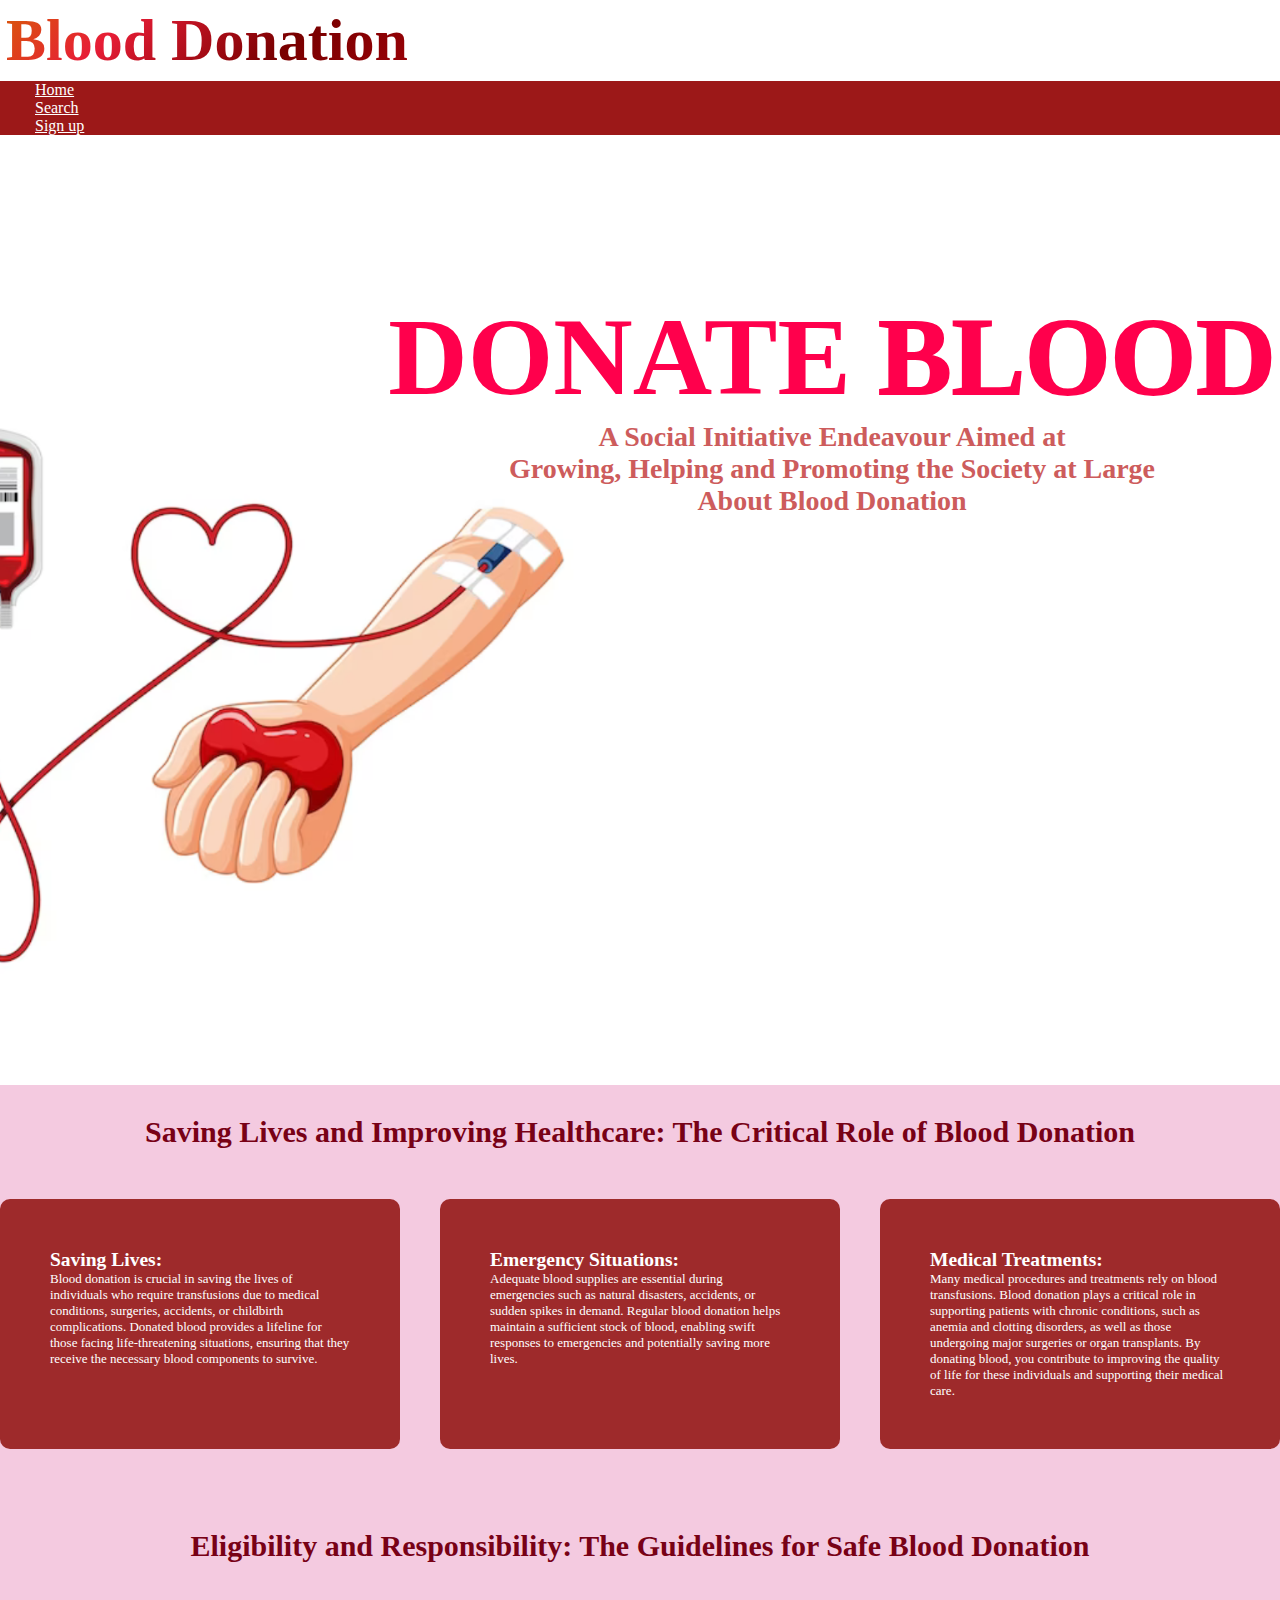
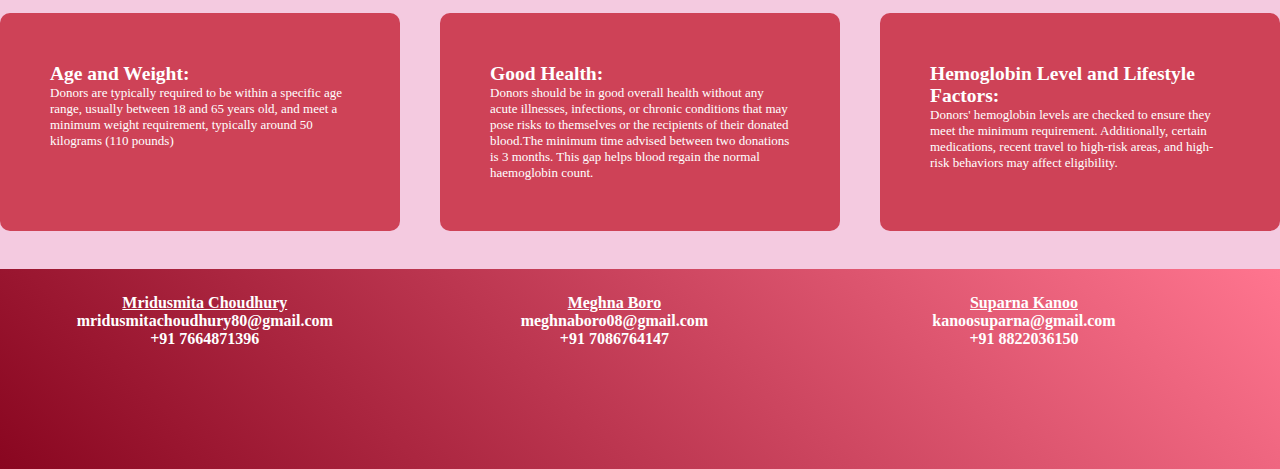
<file: index.html>
<!DOCTYPE html>
<html lang="en">
  <head>
    <meta charset="UTF-8">
    <meta http-equiv="X-UA-Compatible" content="IE=edge">
    <meta name="viewport" content="width=device-width, initial-scale=1.0">
    <link rel="stylesheet" type="text/css" href="style.css">
    <link rel="stylesheet" href="https://cdn.jsdelivr.net/npm/bootstrap@4.5.3/dist/css/bootstrap.min.css" integrity="sha384-TX8t27EcRE3e/ihU7zmQxVncDAy5uIKz4rEkgIXeMed4M0jlfIDPvg6uqKI2xXr2" crossorigin="anonymous">
    <title>Blood Donation website</title>
  </head>
  <body>
    <header> Blood Donation </header>

    <nav class="navbar  sticky-top">
      <div class="row">
          <div ><a href="index.html">Home</a></div>
          <div ><a href="search.php">Search</a></div>
          <div ><a href="signup.php">Sign up</a></div>
      </div>
    </nav>

    <section class="container1">
      <div class="text-box">
          <h1>DONATE <span>BLOOD</span></h1>
          <p>A Social Initiative Endeavour Aimed at <br />Growing, Helping and Promoting the Society at Large <br />About Blood Donation</p>
      </div>
      <div class="blood">
        <h1>DONATE <span>BLOOD</span></h1>
        <p>A Social Initiative Endeavour Aimed at <br />Growing, Helping, and Promoting the Society at Large <br />About Blood Donation</p>
      </div>
    </section>

        <!-- ................................................ -->
      
    <section class="container2">
      <h3>Saving Lives and Improving Healthcare: The Critical Role of Blood Donation</h3>
        <div class="info_list active_tab" id="info-set">
          <div>
            <i class="info1"></i>
            <h2>Saving Lives:</h2>
            <p>Blood donation is crucial in saving the lives of individuals who require transfusions due to medical conditions, surgeries, accidents, or childbirth complications. Donated blood provides a lifeline for those facing life-threatening situations, ensuring that they receive the necessary blood components to survive.</p>
          </div>
          <div>
            <i class="info2"></i>
            <h2>Emergency Situations:</h2>
            <p>Adequate blood supplies are essential during emergencies such as natural disasters, accidents, or sudden spikes in demand. Regular blood donation helps maintain a sufficient stock of blood, enabling swift responses to emergencies and potentially saving more lives.</p>
          </div>
          <div>
            <i class="info3"></i>
            <h2>Medical Treatments:</h2>
            <p>Many medical procedures and treatments rely on blood transfusions. Blood donation plays a critical role in supporting patients with chronic conditions, such as anemia and clotting disorders, as well as those undergoing major surgeries or organ transplants. By donating blood, you contribute to improving the quality of life for these individuals and supporting their medical care.</p>
          </div>
        </div>

      <h3>Eligibility and Responsibility: The Guidelines for Safe Blood Donation</h3>
        <div class="Info_list active_tab" id="info-set">
          <div>
            <i class="info1"></i>
            <h2>Age and Weight:</h2>
            <p>Donors are typically required to be within a specific age range, usually between 18 and 65 years old, and meet a minimum weight requirement, typically around 50 kilograms (110 pounds)</p>
          </div>
          <div>
            <i class="info2"></i>
            <h2>Good Health:</h2>
            <p>Donors should be in good overall health without any acute illnesses, infections, or chronic conditions that may pose risks to themselves or the recipients of their donated blood.The minimum time advised between two donations is 3 months. This gap helps blood regain the normal haemoglobin count.</p>
          </div>
          <div>
            <i class="info3"></i>
            <h2>Hemoglobin Level and Lifestyle Factors:</h2>
            <p>Donors' hemoglobin levels are checked to ensure they meet the minimum requirement. Additionally, certain medications, recent travel to high-risk areas, and high-risk behaviors may affect eligibility.</p>
          </div>
          
    </section>

    <!--                                   -->
    <section class="container3">
      <h4>.............</h4>
      <div class="copyright">
        <!-- <p>Copyright © Blood_Donation.Made with</p> -->
          <nav1 class="navbar  sticky-top">
            <div class="our_info">
              <div class="first">
                <a href=="https://www.linkedin.com/in/mridusmita-choudhury-b86ab3216">Mridusmita Choudhury</a>
                <p >mridusmitachoudhury80@gmail.com</p>
                <p>+91 7664871396</p>
              </div>
              <div class="second">
                <a href="https://www.linkedin.com/in/meghna-boro-652bb0222">Meghna Boro</a>
                <p >meghnaboro08@gmail.com</p>
                <p>+91 7086764147</p>
              </div>
              <div class="third">
                <a href="https://www.linkedin.com/in/suparna-kanoo-547594212">Suparna Kanoo</a>
                <p >kanoosuparna@gmail.com</p>
                <p>+91 8822036150</p>
              </div>
            </div>
          </nav1>
      </div>
    </section>
  </body>
</html>
</file>
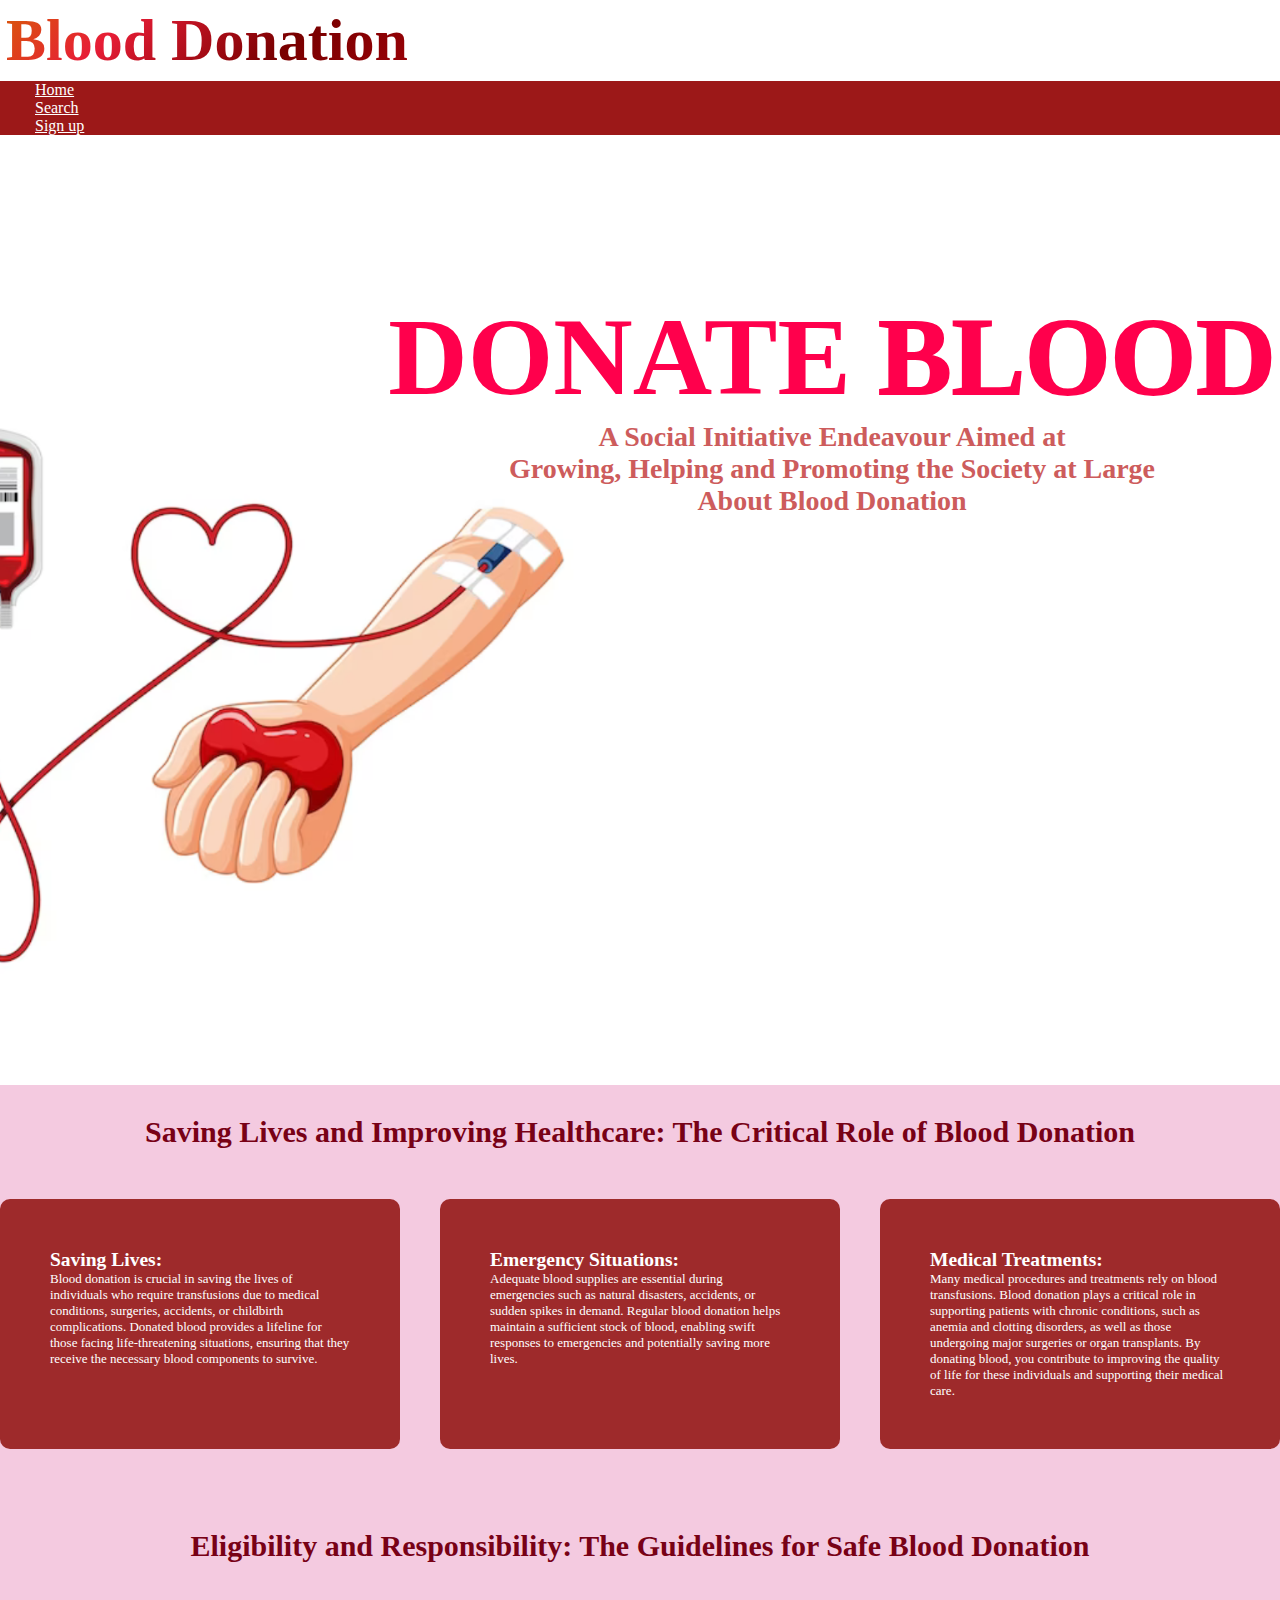
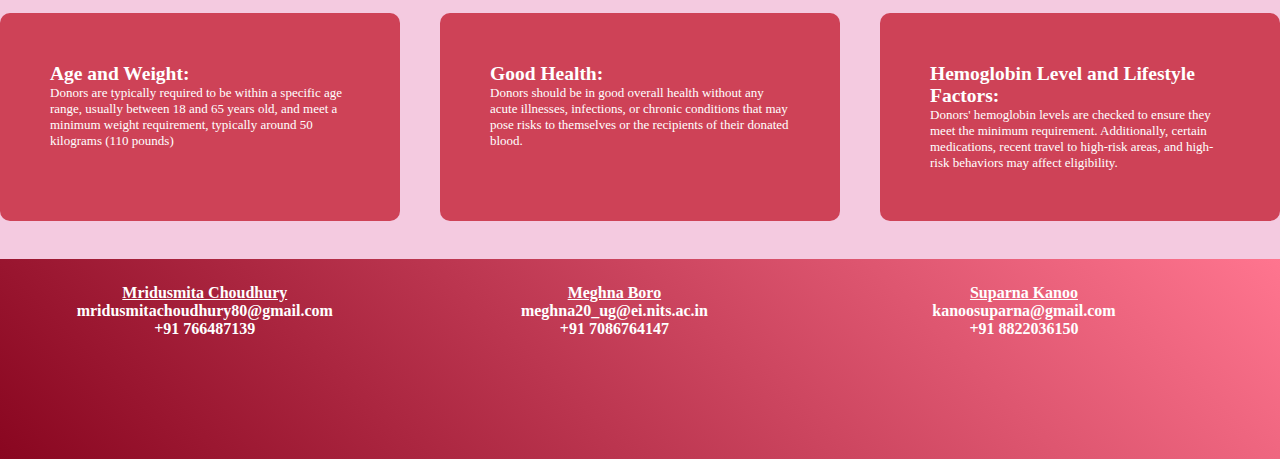
<file: index_bd.html>
<!DOCTYPE html>
<html lang="en">
  <head>
    <meta charset="UTF-8">
    <meta http-equiv="X-UA-Compatible" content="IE=edge">
    <meta name="viewport" content="width=device-width, initial-scale=1.0">
    <link rel="stylesheet" type="text/css" href="style.css">
    <link rel="stylesheet" href="https://cdn.jsdelivr.net/npm/bootstrap@4.5.3/dist/css/bootstrap.min.css" integrity="sha384-TX8t27EcRE3e/ihU7zmQxVncDAy5uIKz4rEkgIXeMed4M0jlfIDPvg6uqKI2xXr2" crossorigin="anonymous">
    <title>Blood Donation website</title>
  </head>
  <body>
    <header> Blood Donation </header>

    <nav class="navbar  sticky-top">
      <div class="row">
          <div ><a href="index_bd.html">Home</a></div>
          <div ><a href="search_final.php">Search</a></div>
          <div ><a href="signup_final.php">Sign up</a></div>
      </div>
    </nav>

    <section class="container1">
      <div class="text-box">
          <h1>DONATE <span>BLOOD</span></h1>
          <p>A Social Initiative Endeavour Aimed at <br />Growing, Helping and Promoting the Society at Large <br />About Blood Donation</p>
      </div>
      <div class="blood">
        <h1>DONATE <span>BLOOD</span></h1>
        <p>A Social Initiative Endeavour Aimed at <br />Growing, Helping, and Promoting the Society at Large <br />About Blood Donation</p>
      </div>
    </section>

        <!-- ................................................ -->
      
    <section class="container2">
      <h3>Saving Lives and Improving Healthcare: The Critical Role of Blood Donation</h3>
        <div class="info_list active_tab" id="info-set">
          <div>
            <i class="info1"></i>
            <h2>Saving Lives:</h2>
            <p>Blood donation is crucial in saving the lives of individuals who require transfusions due to medical conditions, surgeries, accidents, or childbirth complications. Donated blood provides a lifeline for those facing life-threatening situations, ensuring that they receive the necessary blood components to survive.</p>
          </div>
          <div>
            <i class="info2"></i>
            <h2>Emergency Situations:</h2>
            <p>Adequate blood supplies are essential during emergencies such as natural disasters, accidents, or sudden spikes in demand. Regular blood donation helps maintain a sufficient stock of blood, enabling swift responses to emergencies and potentially saving more lives.</p>
          </div>
          <div>
            <i class="info3"></i>
            <h2>Medical Treatments:</h2>
            <p>Many medical procedures and treatments rely on blood transfusions. Blood donation plays a critical role in supporting patients with chronic conditions, such as anemia and clotting disorders, as well as those undergoing major surgeries or organ transplants. By donating blood, you contribute to improving the quality of life for these individuals and supporting their medical care.</p>
          </div>
        </div>

      <h3>Eligibility and Responsibility: The Guidelines for Safe Blood Donation</h3>
        <div class="Info_list active_tab" id="info-set">
          <div>
            <i class="info1"></i>
            <h2>Age and Weight:</h2>
            <p>Donors are typically required to be within a specific age range, usually between 18 and 65 years old, and meet a minimum weight requirement, typically around 50 kilograms (110 pounds)</p>
          </div>
          <div>
            <i class="info2"></i>
            <h2>Good Health:</h2>
            <p>Donors should be in good overall health without any acute illnesses, infections, or chronic conditions that may pose risks to themselves or the recipients of their donated blood.</p>
          </div>
          <div>
            <i class="info3"></i>
            <h2>Hemoglobin Level and Lifestyle Factors:</h2>
            <p>Donors' hemoglobin levels are checked to ensure they meet the minimum requirement. Additionally, certain medications, recent travel to high-risk areas, and high-risk behaviors may affect eligibility.</p>
          </div>
    </section>

    <!--                                   -->
    <section class="container3">
      <h4>.............</h4>
      <div class="copyright">
        <!-- <p>Copyright © Blood_Donation.Made with</p> -->
          <nav1 class="navbar  sticky-top">
            <div class="our_info">
              <div class="first">
                <a href=="https://www.linkedin.com/in/mridusmita-choudhury-b86ab3216">Mridusmita Choudhury</a>
                <p >mridusmitachoudhury80@gmail.com</p>
                <p>+91 766487139</p>
              </div>
              <div class="second">
                <a href="https://www.linkedin.com/in/meghna-boro-652bb0222">Meghna Boro</a>
                <p >meghna20_ug@ei.nits.ac.in</p>
                <p>+91 7086764147</p>
              </div>
              <div class="third">
                <a href="https://www.linkedin.com/in/suparna-kanoo-547594212">Suparna Kanoo</a>
                <p >kanoosuparna@gmail.com</p>
                <p>+91 8822036150</p>
              </div>
            </div>
          </nav1>
      </div>
    </section>
  </body>
</html>
</file>
<file: style.css>
*{
    margin:0px;
    padding:0px;
    box-sizing: border-box;
}
/* body{
    background-image: url('image.jpg');
    height: 100vh;
    background-position: center;
    background-size: cover;
  
} */
header{
    padding: 6px;
    text-transform: capitalize;

   background-image: linear-gradient(
     -225deg,
     #d76005 0%,
     #e71d36 29%,
     #780000 67%,
     #9d0208 100%
   );
  
   background-clip: text;
   /* text-fill-color: transparent; */
   -webkit-background-clip: text;
   -webkit-text-fill-color: transparent;
   animation: textclip 2s linear infinite;
   display: inline-block;
   font-size: 60px;
   font-weight: bold;
}
nav{
    background-color: rgb(156, 24, 24);
}
nav a {
    color:white;
    padding: 35px;

    
}
nav a:hover{
    color: rgb(154, 148, 148);
    text-decoration: none; 
    display: inline;
}
/* input {
    margin: 12px 0px;

} */

 .text-box{
    width: max-content;
    color: #ff004c;
    position: absolute;
    top: 45%;
    left: 65%;
    transform: translate(-50%,-50%);
    text-align: center;
 }
 .text-box h1{
    font-size: 110px;
 }
 .text-box h1 span{
   color: #ff004c;
   animation: animate 4s ease-in-out infinite;
 }

 @keyframes animate
 {

   0%,100%
   {
      clip-path: polygon(0% 45%, 15% 44%, 32% 50%,
            54% 60%, 70% 61%, 84% 59%, 100% 52%,
            100% 100%, 0% 100%);
   }
   50%
   {
      clip-path: polygon(0 60%, 16% 65%, 34% 66%,
            51% 62%, 67% 50%, 84% 45%, 100% 46%, 100%
          100%, 0% 100%)
   }
 }
 .blood{
   width: max-content;
   color: transparent;
   position: absolute;
   top: 45%;
   left: 65%;
   transform: translate(-50%,-50%);
   text-align: center;
 }
 .blood h1{
   font-size: 110px;
 }
 .blood h1 span{
   -webkit-text-stroke: 2px #ff004c;
 }
 .blood p{
   
   font-size: 28px;
   color: transparent;
 }
 .text-box p{
    font-weight: bold;
    font-size: 28px;
    color: indianred;

   }
   .container1{
    background-image: url('image.png');
    height: 100vh;
    background-position: center;
    background-size: cover;
   }

/* ..................................................... */

 /*   .container2{
    background-color: black;

    color: white;
   }
   
   .info{
     display: flex; 
     padding-bottom: 10px;
   }
   .info1{

    width: 30%;
    border: none;
    padding: 10px;
    margin: 10px;
    color: white;
   }
   .info2{

    width: 30%;
    border: none;
    padding: 10px;
    margin: 10px;

    color: white;
   }
   .info3{

    width: 30%;
    border:none;
    padding: 10px;
    margin: 10px;

    color: white;
   }

   .criteria{
    display: flex;
    
   }
   .criteria1{

    width: 30%;
    border: none;
    padding: 10px;
    margin: 10px;
    color: white;
   }
  

    .criteria2{
    width: 30%;
    border: none;
    padding: 10px;
    margin: 10px;
    color: white;
   } 

   .container2 div{
    background: #262626;
    padding: 40px;
    font-size: 13px;
    font-weight: 300;
    border-radius: 10px;
    transition: background 0.5s ,transform 0.5s;

}
 

 
.container2  h2{
    font-size: 30px;
    font-weight: bold;
    margin: 50px;
    text-align: center; 
    color: #c9ada7;
   
}

.container2 div h5{
    font-size: 30px;
    font-weight: 500;
    margin-bottom: 15px;

}
   .container2 div :hover{
    background: #e5383b;
    transform: translateY(-12px);

}


   .criteria3{

    width: 30%;
    border:none;
    padding: 10px;
    margin: 10px;

    color: white;
   } */




/* .............. */
#info{
     padding: 10px 0; 
    margin: 10px 0 70px;
}
.info_tabs{
    display: flex;
    margin: 20px 0 40px;

}
.info_links{
    margin-right: 160px;
    position: relative;
    cursor: pointer;
}
.info_links::after{
    content: '';
    background: #f26a8d;
    width: 0;
    height: 3px;
    position: absolute;
    left: 0;
    bottom: -8px;
    transition: 0.5s; 
}
.info_links.active_links::after{
    width: 50%;
}
.info_list{
    display: grid;
    grid-template-columns: repeat(auto-fit,minmax(250px,1fr));
    grid-gap: 40px;
    margin-top: 50px;
}
.info_list div{
    background: #9e2a2b;
    padding: 50px;
    border-radius: 10px;
    font-size: 13px;
    font-weight: 300;
    transition: background 0.5s, transform 0.5s;
}
.info_list div i{
    font-size: 40px;
    margin-bottom: 40px;
}
.info_list div:hover{
    background:#540b0e;
    transform: translateY(-10px);
    color: #fae0e4;
}
.info_list{
    display: none;
}
.info_list.active_tab{
    display: grid;
}




/*  */


#Info{
     padding: 10px 0; 
    margin: 10px 0 70px;
}
.Info_tabs{
    display: flex;
    margin: 20px 0 40px;

}
.Info_links{
    margin-right: 160px;
    position: relative;
    cursor: pointer;
}
.Info_links::after{
    content: '';
    background: #f26a8d;
    width: 0;
    height: 3px;
    position: absolute;
    left: 0;
    bottom: -8px;
    transition: 0.5s; 
}
.Info_links.active_links::after{
    width: 50%;
}
.Info_list{
    display: grid;
    grid-template-columns: repeat(auto-fit,minmax(250px,1fr));
    grid-gap: 40px;
    margin-top: 50px;
}
.Info_list div{
    background: #ce4257;
    padding: 50px;
    border-radius: 10px;
    font-size: 13px;
    font-weight: 300;
    transition: background 0.5s, transform 0.5s;
}
.Info_list div i{
    font-size: 40px;
    margin-bottom: 40px;
}
.Info_list div:hover{
    background:#720026;
    transform: translateY(-10px);
    color: #fae0e4;
}
.Info_list{
    display: none;
}
.Info_list.active_tab{
    display: grid;
}



/*  */
 
.container2  h3{
    font-size: 30px;
    font-weight: bold;
    margin: 50px;
    text-align: center; 
    color: #780116;
    padding-top: 30px;
   
}
  .container2{
    background-color: #f4cae0;

    color: white;
   }


/* ...............................................................     */
  
.container3{
    background-color: #f4cae0;
}
.container3 h4{
   display: flex;
   color: #f4cae0;
}


  .copyright{
       margin-top: 20px;
        padding-top: 25px;
        height: 200px;
        width: 100%;
         background: linear-gradient(45deg, #890620, #ff758f);
        color: white;
        text-align: center;
       font-weight: bold;
    }
   


nav1 a {
    color:white;
    padding: 10px;
    

}
nav1 a p {
    color:white;
    padding: 10px;
    

}
nav1 a:hover{
    color: #4f000b;
    text-decoration: none; 
    display: inline;
}
nav1 p:hover{
    color: #4f000b;
    text-decoration: none; 
/*     display: inline; */


}
.our_info{
    display: flex;
    width: 100%;
}
.first{
     display: inline-block;
     width: 32%;
}
.second{
     display: inline-block;
     width: 32%;
}
.third{
     display: inline-block;
     width: 32%;
}
@media (max-width: 768px) {
    .text-box,
    .blood {
        top: 50%;
        left: 50%;
    }
}

/* @media (max-width: 480px) {
    header{
        padding: 6px;
        text-transform: capitalize;
    
       background-image: linear-gradient(
         -225deg,
         #d76005 0%,
         #e71d36 29%,
         #780000 67%,
         #9d0208 100%
       );
      
       background-clip: text;
       / text-fill-color: transparent; 
       -webkit-background-clip: text;
       -webkit-text-fill-color: transparent;
       animation: textclip 2s linear infinite;
       display: inline-block;
       font-size: 40px;
       font-weight: bold;
    }
    .text-box h1,
    .blood h1,
    .blood p {
        font-size: 80px;
    }
    .text-box{
        width: max-content;
        color: #ff004c;
        position: absolute;
        top: 45%;
        left: 65%;
        transform: translate(-50%,-50%);
        text-align: center;
     }
     .text-box h1{
        font-size: 110px;
     }
     .text-box h1 span{
       color: #ff004c;
       animation: animate 4s ease-in-out infinite;
     }
    
     @keyframes animate
     {
    
       0%,100%
       {
          clip-path: polygon(0% 45%, 15% 44%, 32% 50%,
                54% 60%, 70% 61%, 84% 59%, 100% 52%,
                100% 100%, 0% 100%);
       }
       50%
       {
          clip-path: polygon(0 60%, 16% 65%, 34% 66%,
                51% 62%, 67% 50%, 84% 45%, 100% 46%, 100%
              100%, 0% 100%)
       }
     }
     .blood{
       width: max-content;
       color: transparent;
       position: absolute;
       top: 45%;
       left: 65%;
       transform: translate(-50%,-50%);
       text-align: center;
     }
     .blood h1{
       font-size: 110px;
     }
     .blood h1 span{
       -webkit-text-stroke: 2px #ff004c;
     }
     .blood p{
       
       font-size: 28px;
       color: transparent;
     }
     .text-box p{
        font-weight: bold;
        font-size: 28px;
        color: indianred;
    
       }
} */

@media (max-width: 768px) {
  header {
    font-size: 40px;
  }
  .text-box h1,
  .blood h1,
  .blood p {
    font-size: 80px;
  }
  .text-box {
    top: 50%;
    left: 50%;
  }
  .container2 h3 {
    font-size: 24px;
  }
  nav a {
    padding: 15px;
  }
  nav a:hover {
    background-color: rgba(255, 255, 255, 0.1);
  }
  .our_info {
    flex-direction: column;
  }
  .our_info .first,
  .our_info .second,
  .our_info .third {
    width: 100%;
    text-align: center;
    margin: 10px 0;
  }
}

/* CSS code for even smaller screens (up to 480px) */

@media (max-width: 480px) {
  header {
    font-size: 30px;
  }
  .text-box h1,
  .blood h1,
  .blood p {
    font-size: 60px;
  }
  .text-box {
    top: 45%;
  }
  .container2 h3 {
    font-size: 20px;
  }
  .container1,
  .container2,
  .container3 {
    padding: 20px;
  }
  .text-box h1 {
    font-size: 60px;
  }
  .text-box p {
    font-size: 18px;
  }
  .blood h1 {
    font-size: 60px;
  }
  .blood p {
    font-size: 18px;
  }
  nav {
    display: block;
    text-align: center;
  }
  nav div {
    margin: 10px 0;
  }
  nav a {
    padding: 10px;
    display: block;
  }
  nav1 a {
    padding: 10px;
  }
  .our_info {
    flex-direction: column;
  }
  .our_info .first,
  .our_info .second,
  .our_info .third {
    width: 100%;
    text-align: center;
    margin: 10px 0;
  }
}
</file>
